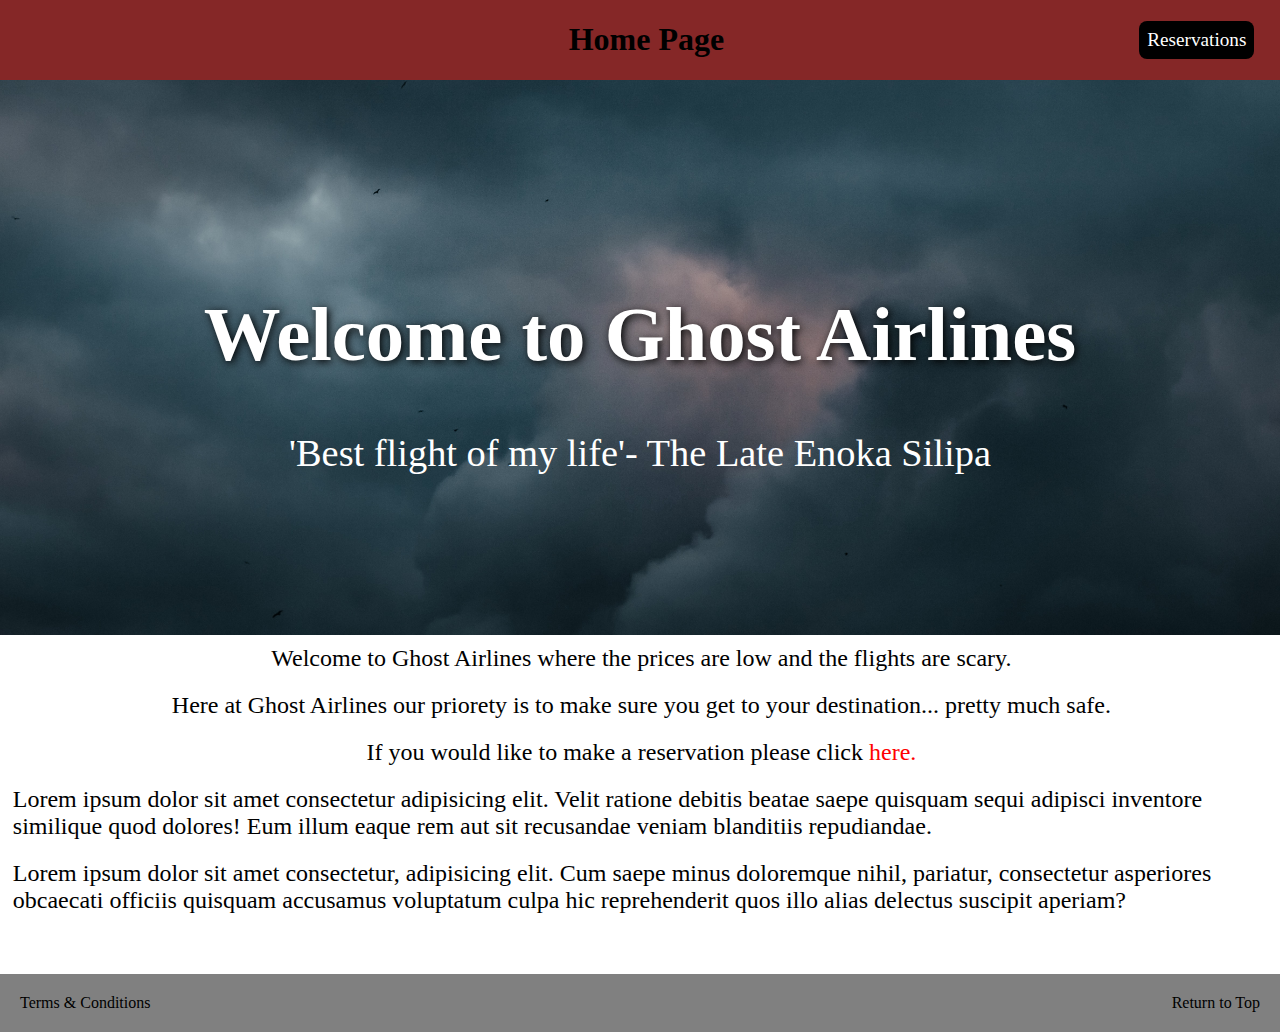
<file: index.html>
<!DOCTYPE html>
<html lang="en">
  <head>
    <meta charset="UTF-8" />
    <meta http-equiv="X-UA-Compatible" content="IE=edge" />
    <meta name="viewport" content="width=device-width, initial-scale=1.0" />
    <title>Home Page</title>
    <link rel="stylesheet" href="./styles/common.css" />
    <link rel="stylesheet" href="./styles/styles.css" />
  </head>
  <body>
    <div class="nav-bar">
      <div class="mid-navbar">
        <h1>Home Page</h1>
      </div>
      <div class="right-navbar">
        <a href="./pages/reservation.html">Reservations</a>
      </div>
    </div>
    <div class="hero-container">
      <div class="hero-header">
        <h1>Welcome to Ghost Airlines</h1>
      </div>
      <div class="header-quote">
        'Best flight of my life'- The Late Enoka Silipa
      </div>
    </div>
    <div class="main-content">
      <p>
        Welcome to Ghost Airlines where the prices are low and the flights are
        scary.
      </p>
      <p>
        Here at Ghost Airlines our priorety is to make sure you get to your
        destination... pretty much safe.
      </p>
      <p>
        If you would like to make a reservation please click
        <a href="./pages/reservation.html">here.</a>
      </p>
      <p>
        Lorem ipsum dolor sit amet consectetur adipisicing elit. Velit ratione
        debitis beatae saepe quisquam sequi adipisci inventore similique quod
        dolores! Eum illum eaque rem aut sit recusandae veniam blanditiis
        repudiandae.
      </p>
      <p>
        Lorem ipsum dolor sit amet consectetur, adipisicing elit. Cum saepe
        minus doloremque nihil, pariatur, consectetur asperiores obcaecati
        officiis quisquam accusamus voluptatum culpa hic reprehenderit quos illo
        alias delectus suscipit aperiam?
      </p>
    </div>
    <div class="footer">
      <div class="left-footer">
        <a
          href="https://www.rd.com/list/scariest-moments-pilots/"
          target="_blank"
          >Terms & Conditions</a
        >
      </div>
      <div class="right-footer">
        <a href="./index.html">Return to Top</a>
      </div>
    </div>
  </body>
</html>
</file>
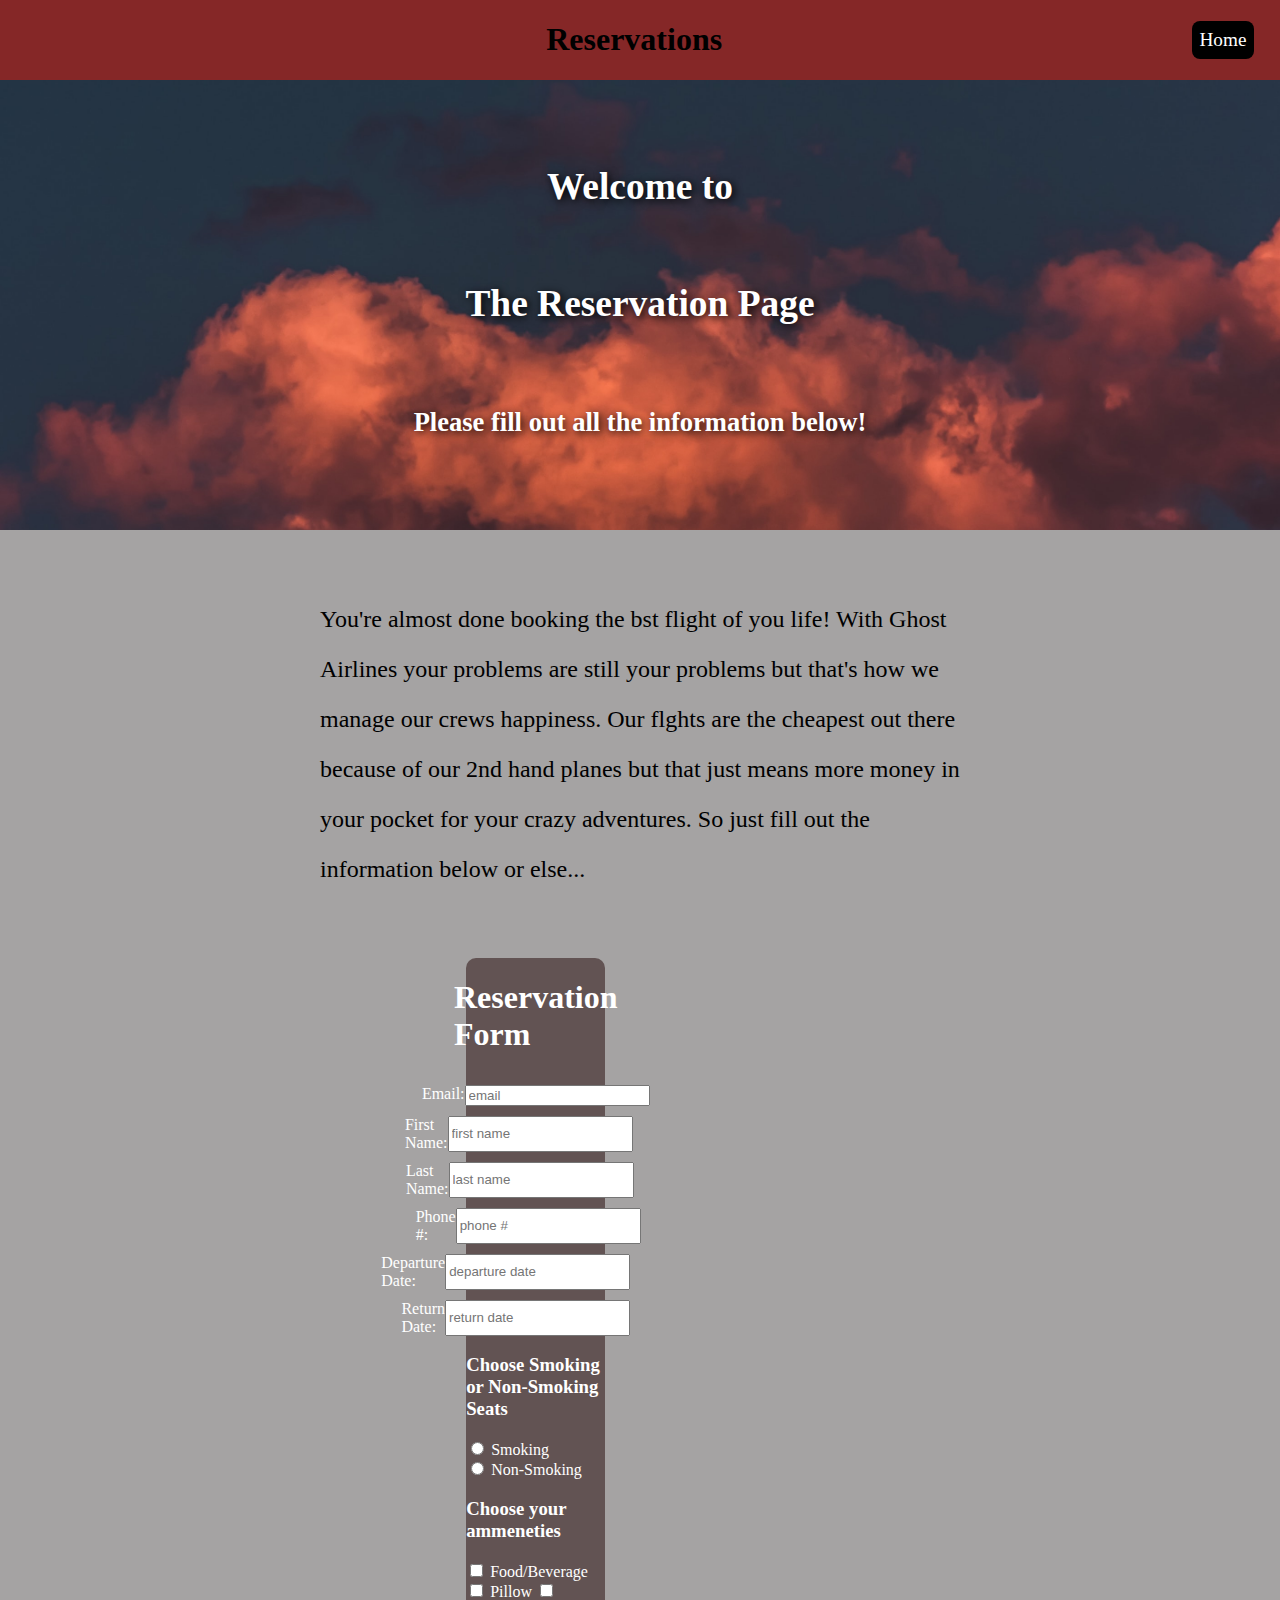
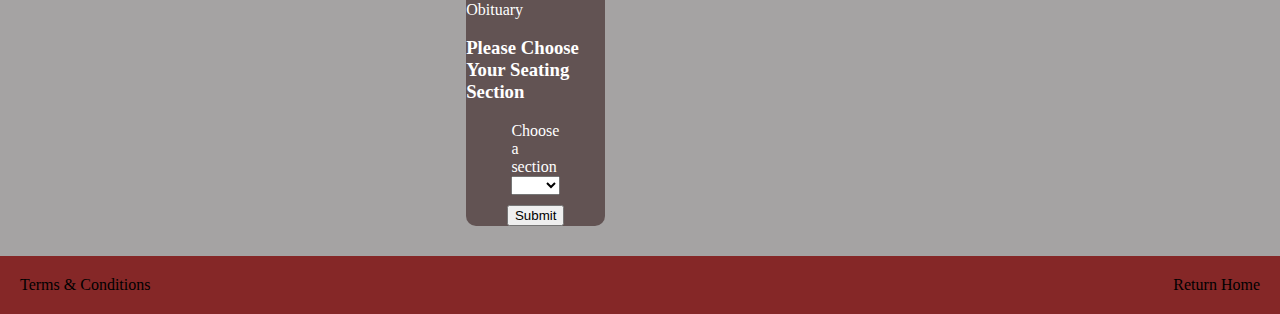
<file: pages/reservation.html>
<!DOCTYPE html>
<html lang="en">
  <head>
    <meta charset="UTF-8" />
    <meta http-equiv="X-UA-Compatible" content="IE=edge" />
    <meta name="viewport" content="width=device-width, initial-scale=1.0" />
    <title>Reservations</title>
    <link rel="stylesheet" href="../styles/common.css" />
    <link rel="stylesheet" href="../styles/reservation-styles.css" />
  </head>
  <body>
    <div class="nav-bar">
      <div class="mid-navbar">
        <h1>Reservations</h1>
      </div>
      <div class="right-navbar">
        <a href="../index.html">Home</a>
      </div>
    </div>

    <div class="hero-container">
      <div class="hero-header">
        <h3>Welcome to</h3>
        <h3>The Reservation Page</h3>
        <h5>Please fill out all the information below!</h5>
      </div>
    </div>

    <div class="main-content">
      <p>
        You're almost done booking the bst flight of you life! With Ghost
        Airlines your problems are still your problems but that's how we manage
        our crews happiness. Our flghts are the cheapest out there because of
        our 2nd hand planes but that just means more money in your pocket for
        your crazy adventures. So just fill out the information below or else...
      </p>
      <form action="https://httpbin.org/post" method="post">
        <div class="reservation-form">
          <h1>Reservation Form</h1>
          <div class="email">
            <label for="email">Email:</label>
            <input placeholder="email" name="email" id="email" required />
          </div>
          <div class="first-name">
            <label for="first-name">First Name:</label>
            <input placeholder="first name" name="first-name" id="first-name" />
          </div>
          <div class="last-name">
            <label for="last-name">Last Name:</label>
            <input placeholder="last name" name="last-name" id="last-name" />
          </div>
          <div class="phone">
            <label for="phone-#">Phone #:</label>
            <input placeholder="phone #" name="phone-#" id="phone-#" />
          </div>
          <div class="departure-date">
            <label for="departue-date">Departure Date:</label>
            <input
              placeholder="departure date"
              name="departure-date"
              id="departure-date"
            />
          </div>
          <div class="return-date">
            <label for="return-date">Return Date:</label>
            <input
              placeholder="return date"
              name="return-date"
              id="return-date"
            />
          </div>
          <div class="radio-btns">
            <h3>Choose Smoking or Non-Smoking Seats</h3>
            <input
              type="radio"
              id="smoking"
              name="seat-section"
              value="Smoking"
            />
            <label for="smoking">Smoking</label><br />
            <input
              type="radio"
              id="non-smoking"
              name="seat-section"
              value="Non-Smoking"
            />
            <label for="non-smoking">Non-Smoking</label><br />
          </div>
          <div class="check-boxes">
            <h3>Choose your ammeneties</h3>
            <input
              type="checkbox"
              id="food-snack"
              name="ammeneties"
              value="Food-Snack"
            />
            <label for="food-snack">Food/Beverage</label>
            <input
              type="checkbox"
              name="ammeneties"
              id="pillow"
              value="Pillow"
            />
            <label for="pillow">Pillow</label>
            <input
              type="checkbox"
              name="ammeneties"
              id="obituary"
              value="Obituary"
            />
            <label for="obituary">Obituary</label>
          </div>
          <div class="seating-section">
            <h3>Please Choose Your Seating Section</h3>
          </div>
          <div class="drop-down-selector">
            <label for="seat">Choose a section</label>
            <select name="seat" id="seat" required>
              <option value="" style="display: none"></option>
              <option value="first-class">First Class</option>
              <option value="coach">Coach</option>
              <option value="grave-yard">GraveYard</option>
            </select>
          </div>
          <div class="submit-btn">
            <input type="submit" value="Submit" />
          </div>
        </div>
      </form>
    </div>
    <div class="footer">
      <div class="left-footer">
        <a
          href="https://www.rd.com/list/scariest-moments-pilots/"
          target="_blank"
          >Terms & Conditions</a
        >
      </div>
      <div class="right-footer">
        <a href="../index.html">Return Home</a>
      </div>
    </div>
  </body>
</html>
</file>
<file: styles/common.css>
html,
body {
  height: 100%;
  width: 100%;
  margin: 0;
}

a {
  text-decoration: none;
  cursor: pointer;
}
</file>
<file: styles/styles.css>
.nav-bar {
  display: flex;
  justify-content: space-between;
  align-items: center;
  background-color: rgb(133, 39, 39);
}

.nav-bar .mid-navbar {
  display: flex;
  justify-content: center;
  margin-left: 12%;
  width: 100%;
  height: auto;
}

.nav-bar .right-navbar {
  width: auto;
  height: 50%;
  margin-right: 2%;
  display: flex;
  font-size: 1.2rem;
  justify-content: right;
}
.nav-bar .right-navbar a {
  display: flex;
  color: white;
  background-color: black;
  padding: 0.5rem;
  border-radius: 0.5rem;
  transition: 0.2s ease-in-out all;
}

.nav-bar .right-navbar a:hover {
  background-color: rgb(133, 39, 39);
}

.hero-container {
  display: flex;
  flex-direction: column;
  padding: 10rem;
  margin-top: 0;
  align-items: center;
  font-size: 3vw;
  color: white;
  justify-content: center;
  background-image: url(../assests/images/tolga-ahmetler-ZPRgmVqgPj0-unsplash.jpg);
  background-size: cover;
  background-position: center;
  text-align: center;
}

.hero-container .hero-header {
  text-shadow: 2px 2px 8px black;
}

.hero-container .hero-quote {
  text-shadow: 2px 2px 8px black;
}

.main-content {
  display: flex;
  flex-direction: column;
  align-items: center;
  font-size: 1.5rem;
}
.main-content a {
  color: red;
}

.main-content p {
  margin: 10px;
  margin-left: 1vw;
}

.footer {
  display: flex;
  justify-content: space-between;
  margin-top: 50px;
  padding: 20px;
  background-color: grey;
}

.footer a {
  color: black;
}
</file>
<file: styles/reservation-styles.css>
.nav-bar {
  display: flex;
  justify-content: space-between;
  align-items: center;
  background-color: rgb(133, 39, 39);
}

.nav-bar .mid-navbar {
  display: flex;
  justify-content: center;
  margin-left: 6%;
  width: 100%;
  height: auto;
}

.nav-bar .right-navbar {
  width: auto;
  height: 50%;
  margin-right: 2%;
  display: flex;
  font-size: 1.2rem;
  justify-content: right;
}
.nav-bar .right-navbar a {
  display: flex;
  color: white;
  background-color: black;
  padding: 0.5rem;
  border-radius: 0.5rem;
  transition: 0.2s ease-in-out all;
}

.nav-bar .right-navbar a:hover {
  background-color: rgb(133, 39, 39);
}

.hero-container {
  display: flex;
  height: 50%;
  width: 100%;
  justify-content: center;
  align-items: center;
  background-image: url(../assests/images/altinay-dinc-LluELtL5mK4-unsplash.jpg);
  background-position: center;
  background-size: cover;
}

.hero-container .hero-header {
  display: flex;
  flex-direction: column;
  align-items: center;
  font-size: 2rem;
  color: white;
  text-shadow: 2px 2px 8px black;
}

.main-content {
  display: flex;
  flex-direction: column;
  align-items: center;
  background-color: rgb(165, 163, 163);
}

.main-content p {
  display: flex;
  padding: 40px;
  width: 50%;
  justify-content: center;
  align-items: center;
  font-size: 1.5rem;
  line-height: 50px;
}

.reservation-form {
  display: flex;
  flex-direction: column;
  width: 40%;
  color: white;
  background-color: rgb(98, 83, 83);
  border-radius: 10px;
  margin-bottom: 30px;
}

.reservation-form h1 {
  display: flex;
  align-self: center;
}

.reservation-form .email {
  display: flex;
  align-self: center;
  margin: 10px;
}

.reservation-form .first-name {
  display: flex;
  align-self: center;
  margin-right: 34px;
  margin-bottom: 10px;
}

.reservation-form .last-name {
  display: flex;
  align-self: center;
  margin-right: 32px;
  margin-bottom: 10px;
}

.reservation-form .phone {
  display: flex;
  align-self: center;
  margin-right: 15px;
  margin-bottom: 10px;
}
.reservation-form .departure-date {
  display: flex;
  align-self: center;
  margin-right: 60px;
  margin-bottom: 10px;
}

.reservation-form .return-date {
  display: flex;
  align-self: center;
  margin-right: 40px;
}

.reservation-form .seating-section {
  display: flex;
  align-self: center;
}

.reservation-form .drop-down-selector {
  display: flex;
  flex-direction: column;
  align-self: center;
  width: 35%;
  margin-bottom: 10px;
}

.reservation-form .submit-btn {
  display: flex;
  align-self: center;
}

.footer {
  display: flex;
  justify-content: space-between;
  padding: 20px;
  background-color: rgb(133, 39, 39);
}

.footer a {
  color: black;
}
</file>
